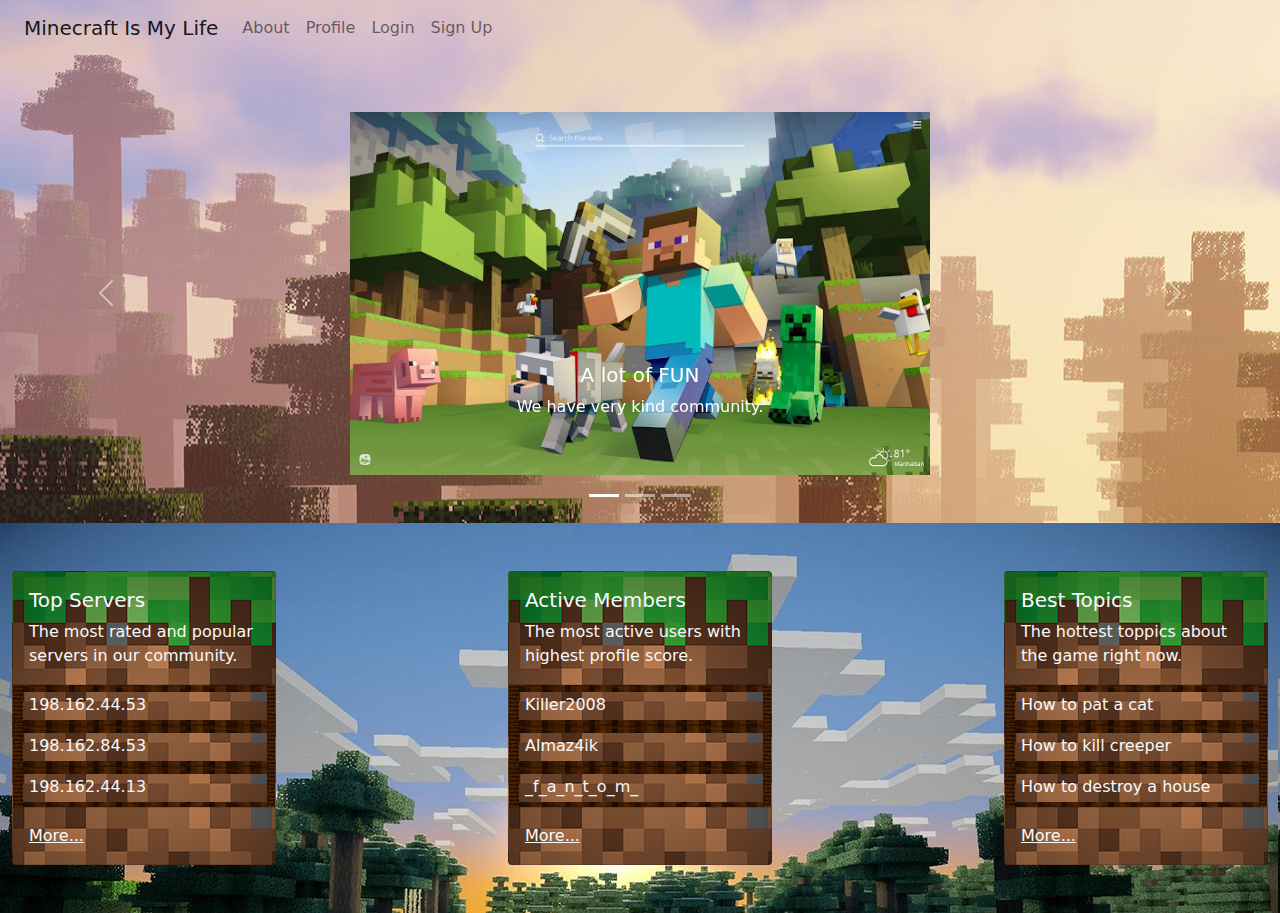
<file: Lab1Minecraft/index.html>
<!DOCTYPE html>
<html lang="en">
<head>
	<meta charset="utf-8">
	<meta name="viewport" content="width=device-width, initial-scale=1, shrink-to-fit=no">
	<title>Minecraft Is My Life</title>
	<link rel="stylesheet" href="css/bootstrap.min.css">
	<link rel="stylesheet" href="css/main.css">
	<link rel="stylesheet" href="js/bootstrap.min.js">
	<link rel="stylesheet" href="js/bootstrap.js">
	<!-- Подключаем jQuery -->
	<script src="https://ajax.googleapis.com/ajax/libs/jquery/3.5.1/jquery.min.js"></script>
	<!-- Подключаем Bootstrap JS -->
	<script src="js/bootstrap.min.js"></script>
</head>
	<body>
		<header class="header">
			<div class="container-fluid" style="background-image: url(sources/backbig.jpg);">
				<div class="raw"> 
					<nav class="navbar navbar-expand-lg navbar-light bg-transparent">
						<div class="container-fluid">
						<a class="navbar-brand" href="index.html">Minecraft Is My Life</a>
						<button class="navbar-toggler" type="button" data-bs-toggle="collapse" data-bs-target="#navbarNav" aria-controls="navbarNav" aria-expanded="false" aria-label="Toggle navigation">
							<span class="navbar-toggler-icon"></span>
						</button>
						<div class="collapse navbar-collapse" id="navbarNav">
							<ul class="navbar-nav me-auto mb-2 mb-md-0">
							<li class="nav-item">
								<a class="nav-link" href="about.html">About</a>
							</li>
							<li class="nav-item">
								<a class="nav-link" href="profile.html">Profile</a>
							</li>
						
							<li class="nav-item">
								<a class="nav-link" href="login.html">Login</a>
							</li>
							<li class="nav-item">
								<a class="nav-link" href="registr.html">Sign Up</a>
							</li>
							</ul>
						</div>
						</div>
					</nav>
				</div>
				<div class="raw mt-2">
					<div class="col">
					<div id="carouselExampleCaptions" class="carousel slide p-5" data-bs-ride="carousel">
						<div class="carousel-indicators">
						  <button type="button" data-bs-target="#carouselExampleCaptions" data-bs-slide-to="0" class="active" aria-current="true" aria-label="Slide 1"></button>
						  <button type="button" data-bs-target="#carouselExampleCaptions" data-bs-slide-to="1" aria-label="Slide 2"></button>
						  <button type="button" data-bs-target="#carouselExampleCaptions" data-bs-slide-to="2" aria-label="Slide 3"></button>
						</div>
						<div class="carousel-inner">
						  <div class="carousel-item active">
							<img src="sources/corusel1.jpg" class="d-block w-50 center-tab" alt="...">
							<div class="carousel-caption d-none d-md-block">
							  <h5>A lot of FUN</h5>
							  <p>We have very kind community.</p>
							</div>
						  </div> 
						  <div class="carousel-item">
							<img src="sources/corusel2.jpg" class="d-block w-50 center-tab" alt="...">
							<div class="carousel-caption d-none d-md-block">
							  <h5>Very Useful</h5>
							  <p>You can find a lot of infomation here.</p>
							</div>
						  </div>
						  <div class="carousel-item">
							<img src="sources/corusel3.jpg" class="d-block w-50 center-tab" alt="...">
							<div class="carousel-caption d-none d-md-block">
							  <h5>Make friends!</h5>
							  <p>Feel free to speak with other members.</p>
							</div>
						  </div>
						</div>
						<button class="carousel-control-prev" type="button" data-bs-target="#carouselExampleCaptions"  data-bs-slide="prev">
						  <span class="carousel-control-prev-icon" aria-hidden="true"></span>
						  <span class="visually-hidden">Previous</span>
						</button>
						<button class="carousel-control-next" type="button" data-bs-target="#carouselExampleCaptions"  data-bs-slide="next">
						  <span class="carousel-control-next-icon" aria-hidden="true"></span>
						  <span class="visually-hidden">Next</span>
						</button>
					  </div>
					</div>
				</div>
			</div>
			<div class="container-fluid" style="background-image: url(sources/back2.jpg);">
				<div class="row justify-content-between">
					<div class="col-sm-4 mt-5" style="width: 18rem;">
					  <div class="card" style="background-image: url(sources/grass.png);">
							<div class="card-body">
							<h5 class="card-title text-light">Top Servers</h5>
							<p class="card-text text-light">The most rated and popular servers in our community.</p>
							</div>
							<ul class="list-group list-group-flush">
							<li class="list-group-item text-light" style="background-image: url(sources/grass_crop.png);">198.162.44.53</li>
							<li class="list-group-item text-light" style="background-image: url(sources/grass_crop.png);">198.162.84.53</li>
							<li class="list-group-item text-light" style="background-image: url(sources/grass_crop.png);">198.162.44.13</li>
							</ul>
							<div class="card-body">
							<a href="#" class="card-link text-light">More...</a>
							</div>
					  </div>
					</div>
					<div class="col-sm-4 mt-5" style="width: 18rem;">
					  <div class="card" style="background-image: url(sources/grass.png);">
							<div class="card-body">
							<h5 class="card-title text-light">Active Members</h5>
							<p class="card-text text-light">The most active users with highest profile score.</p>
							</div>
							<ul class="list-group list-group-flush">
							<li class="list-group-item text-light" style="background-image: url(sources/grass_crop.png);">Killer2008</li>
							<li class="list-group-item text-light" style="background-image: url(sources/grass_crop.png);">Almaz4ik</li>
							<li class="list-group-item text-light" style="background-image: url(sources/grass_crop.png);">_f_a_n_t_o_m_</li>
							</ul>
							<div class="card-body">
							<a href="#" class="card-link text-light">More...</a>
							</div>
					  </div>
					</div>
					<div class="col-sm-4 mt-5 mb-5" style="width: 18rem;">
						<div class="card" style="background-image: url(sources/grass.png);">
							  <div class="card-body">
							  <h5 class="card-title text-light">Best Topics</h5>
							  <p class="card-text text-light">The hottest toppics about the game right now.</p>
							  </div>
							  <ul class="list-group list-group-flush">
							  <li class="list-group-item text-light" style="background-image: url(sources/grass_crop.png);">How to pat a cat</li>
							  <li class="list-group-item text-light" style="background-image: url(sources/grass_crop.png);">How to kill creeper</li>
							  <li class="list-group-item text-light" style="background-image: url(sources/grass_crop.png);">How to destroy a house</li>
							  </ul>
							  <div class="card-body">
							  <a href="#" class="card-link text-light">More...</a>
							  </div>
						</div>
					  </div>
				  </div>
			</div>
		</header>
	</body>
</html>
</file>
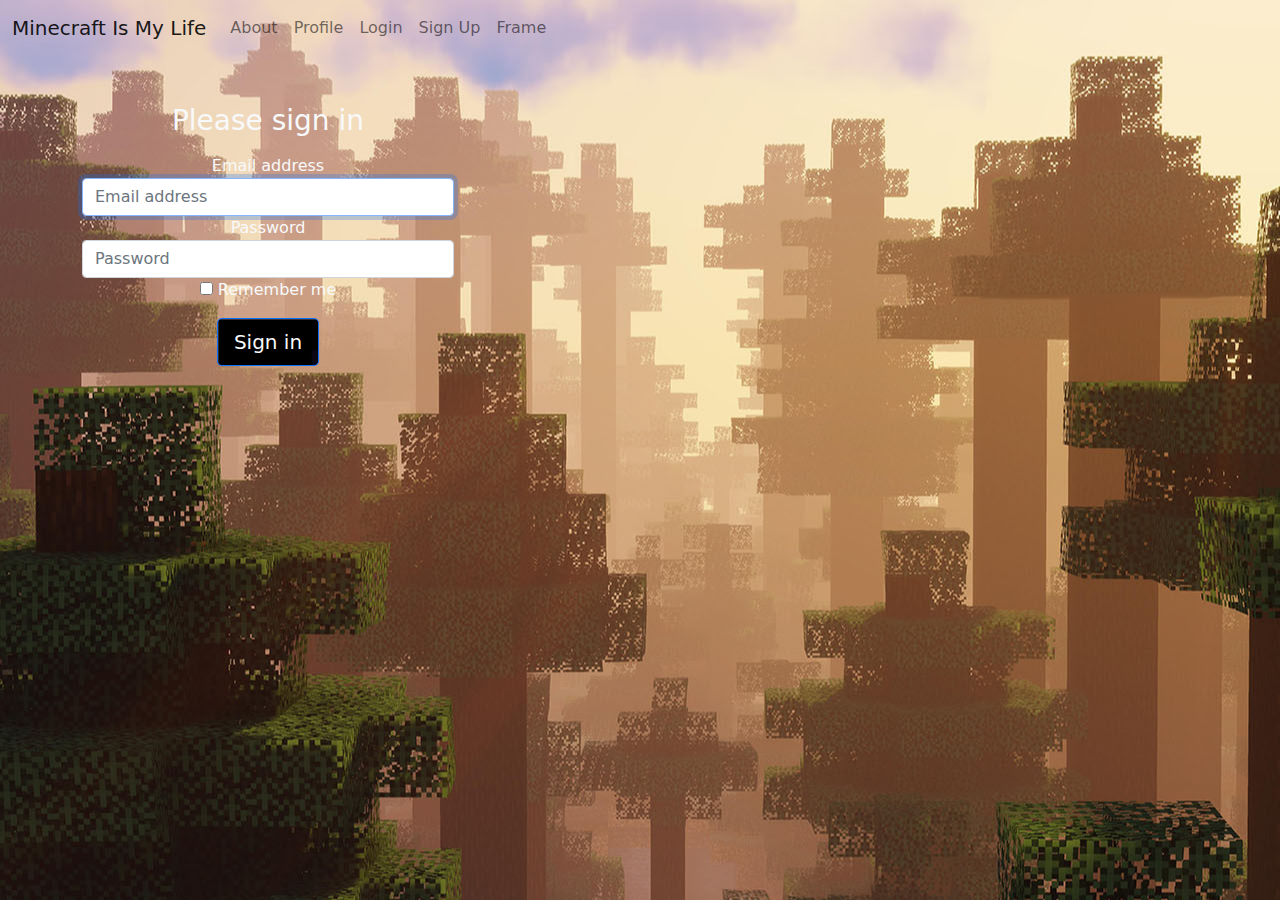
<file: Lab2Minecraft/index.html>
<!DOCTYPE html>
<html lang="en">
<head>
	<meta charset="utf-8">
	<meta name="viewport" content="width=device-width, initial-scale=1, shrink-to-fit=no">
	<title>Minecraft Is My Life</title>
	<link rel="stylesheet" href="css/bootstrap.min.css">
	<link rel="stylesheet" href="css/main.css">
	<link rel="stylesheet" href="js/bootstrap.min.js">
	<link rel="stylesheet" href="js/bootstrap.js">
	<!-- Подключаем jQuery -->
	<script src="https://ajax.googleapis.com/ajax/libs/jquery/3.5.1/jquery.min.js"></script>
	<!-- Подключаем Bootstrap JS -->
	<script src="js/bootstrap.min.js"></script>
</head>
	<body>
		<header class="header">
			<div class="container-fluid" style="background-image: url(sources/backbig.jpg);">
				<div class="raw"> 
					<nav class="navbar navbar-expand-lg navbar-light bg-transparent">
						<div class="container-fluid">
						<a class="navbar-brand" href="index.html">Minecraft Is My Life</a>
						<button class="navbar-toggler" type="button" data-bs-toggle="collapse" data-bs-target="#navbarNav" aria-controls="navbarNav" aria-expanded="false" aria-label="Toggle navigation">
							<span class="navbar-toggler-icon"></span>
						</button>
						<div class="collapse navbar-collapse" id="navbarNav">
							<ul class="navbar-nav me-auto mb-2 mb-md-0">
							<li class="nav-item">
								<a class="nav-link" href="about.html">About</a>
							</li>
							<li class="nav-item">
								<a class="nav-link" href="profile.html">Profile</a>
							</li>
						
							<li class="nav-item">
								<a class="nav-link" href="login.html">Login</a>
							</li>
							<li class="nav-item">
								<a class="nav-link" href="registr.html">Sign Up</a>
							</li>
							<li class="nav-item">
								<a class="nav-link" href="gallery.html">Frame</a>
							</li>
							</ul>
						</div>
						</div>
					</nav>
				</div>
				<div class="raw mt-2">
					<div class="col">
					<div id="carouselExampleCaptions" class="carousel slide p-5" data-bs-ride="carousel">
						<div class="carousel-indicators">
						  <button type="button" data-bs-target="#carouselExampleCaptions" data-bs-slide-to="0" class="active" aria-current="true" aria-label="Slide 1"></button>
						  <button type="button" data-bs-target="#carouselExampleCaptions" data-bs-slide-to="1" aria-label="Slide 2"></button>
						  <button type="button" data-bs-target="#carouselExampleCaptions" data-bs-slide-to="2" aria-label="Slide 3"></button>
						</div>
						<div class="carousel-inner">
						  <div class="carousel-item active">
							<img src="sources/corusel1.jpg" class="d-block w-50 center-tab" alt="...">
							<div class="carousel-caption d-none d-md-block">
							  <h5>A lot of FUN</h5>
							  <p>We have very kind community.</p>
							</div>
						  </div> 
						  <div class="carousel-item">
							<img src="sources/corusel2.jpg" class="d-block w-50 center-tab" alt="...">
							<div class="carousel-caption d-none d-md-block">
							  <h5>Very Useful</h5>
							  <p>You can find a lot of infomation here.</p>
							</div>
						  </div>
						  <div class="carousel-item">
							<img src="sources/corusel3.jpg" class="d-block w-50 center-tab" alt="...">
							<div class="carousel-caption d-none d-md-block">
							  <h5>Make friends!</h5>
							  <p>Feel free to speak with other members.</p>
							</div>
						  </div>
						</div>
						<button class="carousel-control-prev" type="button" data-bs-target="#carouselExampleCaptions"  data-bs-slide="prev">
						  <span class="carousel-control-prev-icon" aria-hidden="true"></span>
						  <span class="visually-hidden">Previous</span>
						</button>
						<button class="carousel-control-next" type="button" data-bs-target="#carouselExampleCaptions"  data-bs-slide="next">
						  <span class="carousel-control-next-icon" aria-hidden="true"></span>
						  <span class="visually-hidden">Next</span>
						</button>
					  </div>
					</div>
				</div>
			</div>
			<div class="container-fluid" style="background-image: url(sources/back2.jpg);">
				<div class="row justify-content-between">
					<div class="col-sm-4 mt-5" style="width: 18rem;">
					  <div class="card" style="background-image: url(sources/grass.png);">
							<div class="card-body">
							<h5 class="card-title text-light">Top Servers</h5>
							<p class="card-text text-light">The most rated and popular servers in our community.</p>
							</div>
							<ul class="list-group list-group-flush">
							<li class="list-group-item text-light" style="background-image: url(sources/grass_crop.png);">198.162.44.53</li>
							<li class="list-group-item text-light" style="background-image: url(sources/grass_crop.png);">198.162.84.53</li>
							<li class="list-group-item text-light" style="background-image: url(sources/grass_crop.png);">198.162.44.13</li>
							</ul>
							<div class="card-body">
							<a href="#" class="card-link text-light">More...</a>
							</div>
					  </div>
					</div>
					<div class="col-sm-4 mt-5" style="width: 18rem;">
					  <div class="card" style="background-image: url(sources/grass.png);">
							<div class="card-body">
							<h5 class="card-title text-light">Active Members</h5>
							<p class="card-text text-light">The most active users with highest profile score.</p>
							</div>
							<ul class="list-group list-group-flush">
							<li class="list-group-item text-light" style="background-image: url(sources/grass_crop.png);">Killer2008</li>
							<li class="list-group-item text-light" style="background-image: url(sources/grass_crop.png);">Almaz4ik</li>
							<li class="list-group-item text-light" style="background-image: url(sources/grass_crop.png);">_f_a_n_t_o_m_</li>
							</ul>
							<div class="card-body">
							<a href="#" class="card-link text-light">More...</a>
							</div>
					  </div>
					</div>
					<div class="col-sm-4 mt-5 mb-5" style="width: 18rem;">
						<div class="card" style="background-image: url(sources/grass.png);">
							  <div class="card-body">
							  <h5 class="card-title text-light">Best Topics</h5>
							  <p class="card-text text-light">The hottest toppics about the game right now.</p>
							  </div>
							  <ul class="list-group list-group-flush">
							  <li class="list-group-item text-light" style="background-image: url(sources/grass_crop.png);">How to pat a cat</li>
							  <li class="list-group-item text-light" style="background-image: url(sources/grass_crop.png);">How to kill creeper</li>
							  <li class="list-group-item text-light" style="background-image: url(sources/grass_crop.png);">How to destroy a house</li>
							  </ul>
							  <div class="card-body">
							  <a href="#" class="card-link text-light">More...</a>
							  </div>
						</div>
					  </div>
				  </div>
			</div>
			<script async src="js/controllers/redirIfNotAuth.js"></script>
			<script defer src="js/controllers/logout.js"></script>
		</header>
	</body>
</html>
</file>
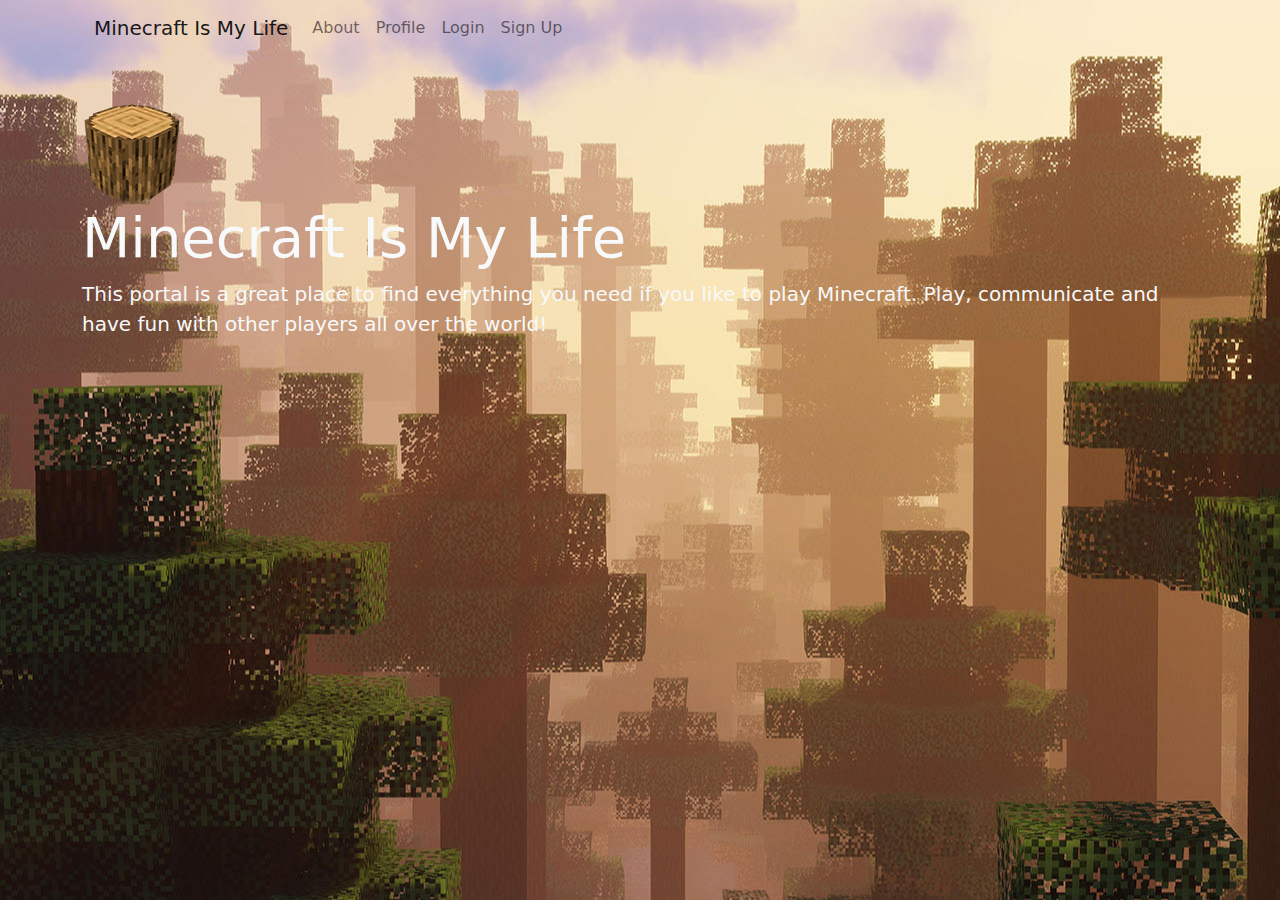
<file: Lab1Minecraft/about.html>
<!DOCTYPE html>
<html lang="en">
<head>
	<meta charset="utf-8">
	<meta name="viewport" content="width=device-width, initial-scale=1, shrink-to-fit=no">
	<title>Minecraft Is My Life</title>
    <style type="text/css">
        BODY
        {    
            background-color: #484848;
            background-image:url(sources/backbig.jpg),url(sources/backbig.jpg);
            background-position: left, right;
            background-position: center;
        }
      </style>
	<link rel="stylesheet" href="css/bootstrap.min.css">
	<link rel="stylesheet" href="css/main.css">
	<link rel="stylesheet" href="js/bootstrap.min.js">
	<link rel="stylesheet" href="js/bootstrap.js">
	<!-- Подключаем jQuery -->
	<script src="https://ajax.googleapis.com/ajax/libs/jquery/3.5.1/jquery.min.js"></script>
	<!-- Подключаем Bootstrap JS -->
	<script src="js/bootstrap.min.js"></script>
</head>
<body>
    <Header>
    <div class="container">
        <div class="raw"> 
            <nav class="navbar navbar-expand-lg navbar-light bg-transparent">
                <div class="container-fluid">
                <a class="navbar-brand" href="index.html">Minecraft Is My Life</a>
                <button class="navbar-toggler" type="button" data-bs-toggle="collapse" data-bs-target="#navbarNav" aria-controls="navbarNav" aria-expanded="false" aria-label="Toggle navigation">
                    <span class="navbar-toggler-icon"></span>
                </button>
                <div class="collapse navbar-collapse" id="navbarNav">
                    <ul class="navbar-nav me-auto mb-2 mb-md-0">
                    <li class="nav-item">
                        <a class="nav-link" href="about.html">About</a>
                    </li>
                    <li class="nav-item">
                        <a class="nav-link" href="profile.html">Profile</a>
                    </li>
                
                    <li class="nav-item">
                        <a class="nav-link" href="login.html">Login</a>
                    </li>
                    <li class="nav-item">
                        <a class="nav-link" href="registr.html">Sign Up</a>
                    </li>
                    </ul>
                </div>
                </div>
            </nav>
        </div>
    </div>
    </Header>
        <div class="raw justify-content-center mt-5">
            <div class="jumbotron jumbotron-fluid">
                <div class="container">
                    <img src="sources/logo.png" alt="">
                  <h1 class="display-4 text-light">Minecraft Is My Life</h1>
                  <p class="lead text-light">This portal is a great place to find everything you need if you like to play Minecraft. Play, communicate and have fun with other players all over the world!</p>
                </div>
              </div>
        </div>
</body>
</file>
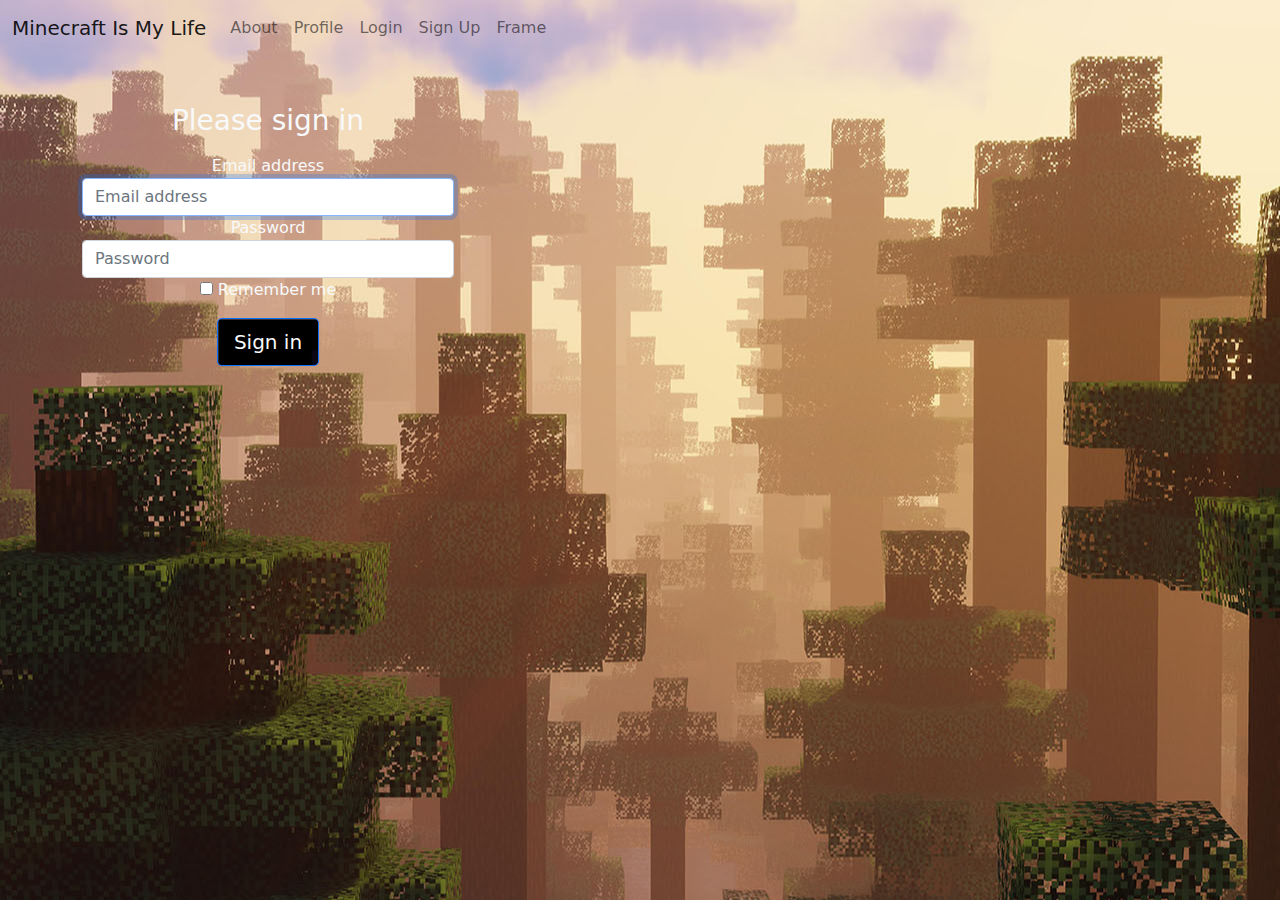
<file: Lab2Minecraft/about.html>
<!DOCTYPE html>
<html lang="en">
<head>
	<meta charset="utf-8">
	<meta name="viewport" content="width=device-width, initial-scale=1, shrink-to-fit=no">
	<title>Minecraft Is My Life</title>
    <style type="text/css">
        BODY
        {    
            background-color: #484848;
            background-image:url(sources/backbig.jpg),url(sources/backbig.jpg);
            background-position: left, right;
            background-position: center;
        }
      </style>
	<link rel="stylesheet" href="css/bootstrap.min.css">
	<link rel="stylesheet" href="css/main.css">
	<link rel="stylesheet" href="js/bootstrap.min.js">
	<link rel="stylesheet" href="js/bootstrap.js">
	<!-- Подключаем jQuery -->
	<script src="https://ajax.googleapis.com/ajax/libs/jquery/3.5.1/jquery.min.js"></script>
	<!-- Подключаем Bootstrap JS -->
	<script src="js/bootstrap.min.js"></script>
</head>
<body>
    <Header>
    <div class="container">
        <div class="raw"> 
            <nav class="navbar navbar-expand-lg navbar-light bg-transparent">
                <div class="container-fluid">
                <a class="navbar-brand" href="index.html">Minecraft Is My Life</a>
                <button class="navbar-toggler" type="button" data-bs-toggle="collapse" data-bs-target="#navbarNav" aria-controls="navbarNav" aria-expanded="false" aria-label="Toggle navigation">
                    <span class="navbar-toggler-icon"></span>
                </button>
                <div class="collapse navbar-collapse" id="navbarNav">
                    <ul class="navbar-nav me-auto mb-2 mb-md-0">
                    <li class="nav-item">
                        <a class="nav-link" href="about.html">About</a>
                    </li>
                    <li class="nav-item">
                        <a class="nav-link" href="profile.html">Profile</a>
                    </li>
                
                    <li class="nav-item">
                        <a class="nav-link" href="login.html">Login</a>
                    </li>
                    <li class="nav-item">
                        <a class="nav-link" href="registr.html">Sign Up</a>
                    </li>
                    <li class="nav-item">
                        <a class="nav-link" href="gallery.html">Frame</a>
                    </li>
                    </ul>
                </div>
                </div>
            </nav>
        </div>
    </div>
    </Header>
        <div class="raw justify-content-center mt-5">
            <div class="jumbotron jumbotron-fluid">
                <div class="container">
                    <img src="sources/logo.png" alt="">
                  <h1 class="display-4 text-light">Minecraft Is My Life</h1>
                  <p class="lead text-light">This portal is a great place to find everything you need if you like to play Minecraft. Play, communicate and have fun with other players all over the world!</p>
                </div>
              </div>
        </div>
        <script async src="js/controllers/redirIfNotAuth.js"></script>
        <script defer src="js/controllers/logout.js"></script>
</body>
</file>
<file: Lab1Minecraft/css/main.css>
.center-tab {
    margin-left: auto;
    margin-right: auto;
}

.center-cropped {
    width: 100px;
    height: 100px;
    background-position: center center;
    background-repeat: no-repeat;
  }

.wrapper {
	display: flex;
	flex-direction: column;
	min-height: 100%;
}
.content {
	flex: 1 0 auto;
}
.footer {
	flex: 0 0 auto;
}

.center-go {
    justify-content: center;
    align-items: center;
}

html,
body {
  height: 100%;
}

#page-content {
  flex: 1 0 auto;
}

#sticky-footer {
  flex-shrink: none;
}
</file>
<file: Lab2Minecraft/css/main.css>
.center-tab {
    margin-left: auto;
    margin-right: auto;
}

.center-cropped {
    width: 100px;
    height: 100px;
    background-position: center center;
    background-repeat: no-repeat;
  }

.wrapper {
	display: flex;
	flex-direction: column;
	min-height: 100%;
}
.content {
	flex: 1 0 auto;
}
.footer {
	flex: 0 0 auto;
}

.center-go {
    justify-content: center;
    align-items: center;
}

html,
body {
  height: 100%;
}

#page-content {
  flex: 1 0 auto;
}

#sticky-footer {
  flex-shrink: none;
}
</file>
